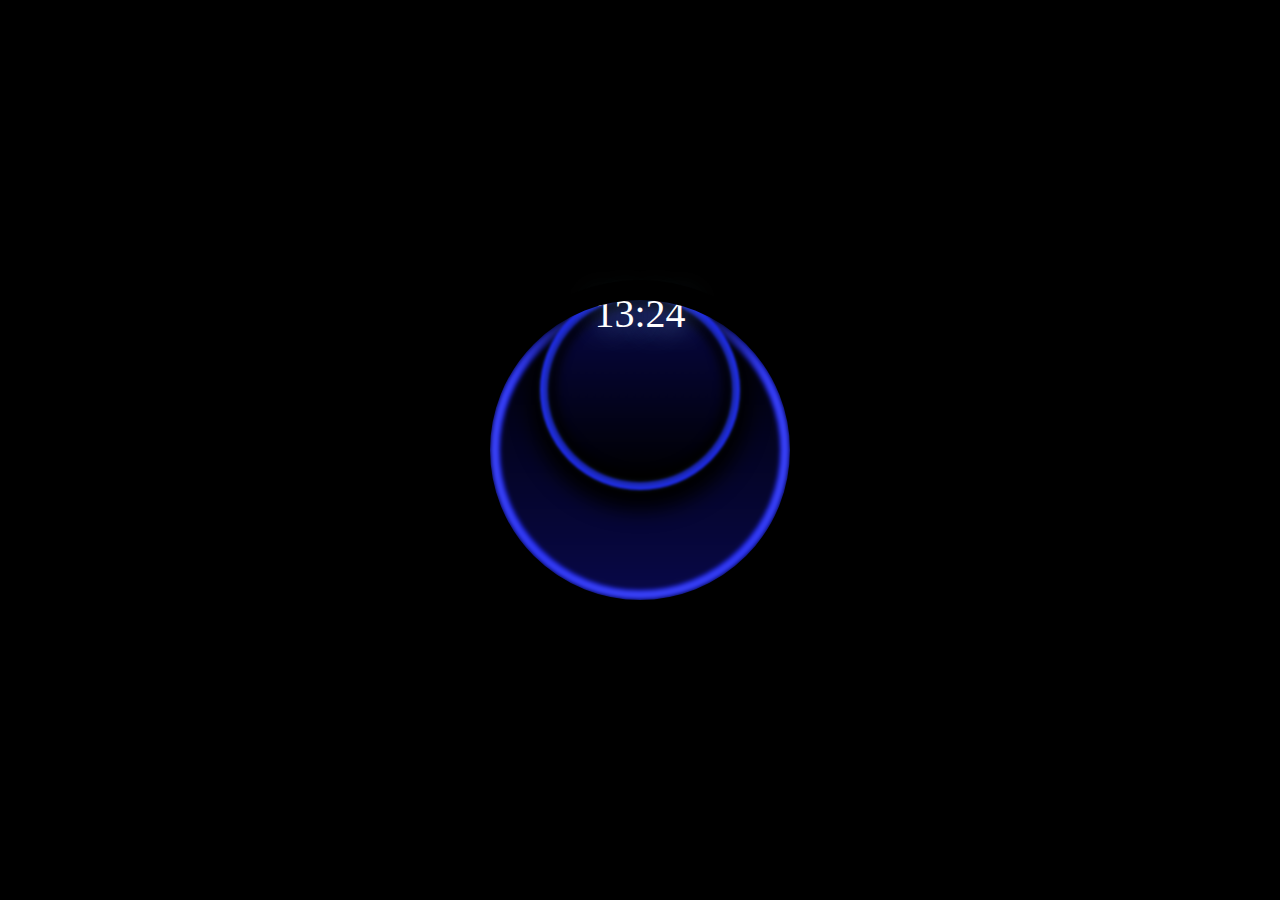
<file: 3d modern clock/index.html>
<!DOCTYPE html>
<html lang="en">
<head>
    <meta charset="UTF-8">
    <meta name="viewport" content="width=device-width, initial-scale=1.0">
    <title>3D Modern Clock</title>
    <link rel="stylesheet" href="style.css">
</head>
<body>
    <div class="container">
        <div class="rim"></div>
        <div class="outer"></div>
        <div class="inner">
        </div>
        <div id="clock"></div>
      </div>
      <script src="script.js"></script>
</body>
</html>
</file>
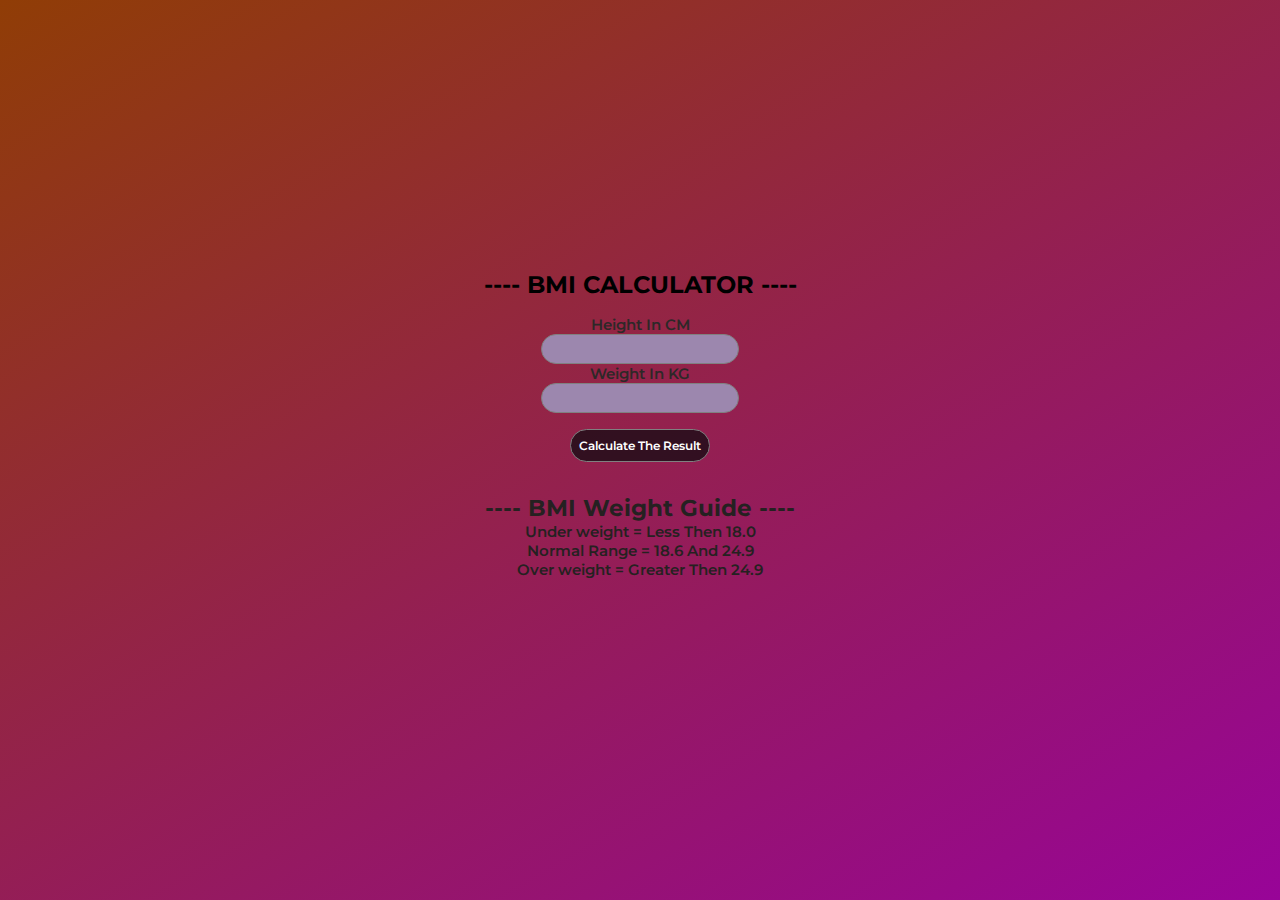
<file: body mass index calculator/index.html>
<!DOCTYPE html>
<html lang="en">
<head>
    <meta charset="UTF-8">
    <meta name="viewport" content="width=device-width, initial-scale=1.0">
    <title>BMI -- BODY MASS INDEX</title>
    <link rel="stylesheet" href="style.css">
</head>
<body>
    <h1>---- BMI CALCULATOR ----</h1>
    <form action="">
    <div class="container">
      
        
        <p>Height In CM</p>
        <input type="text" id="height">

        <p>Weight In KG</p>
        <input type="text" id="weight">

        <button class="btn">Calculate The Result</button>
    </div>
    <div class="result-box">
        <span id="result"></span>
    </div>
    <div class="weight-wrapper">
    <div class="weight-guide">
        <h2>---- BMI Weight Guide ----</h2>
        <p>Under weight = Less Then 18.0</p>
        <p>Normal Range = 18.6 And 24.9</p>
        <p>Over weight = Greater Then 24.9</p>
    </div>
</div>
</form>
    <script src="script.js"></script>
</body>
</html>
</file>
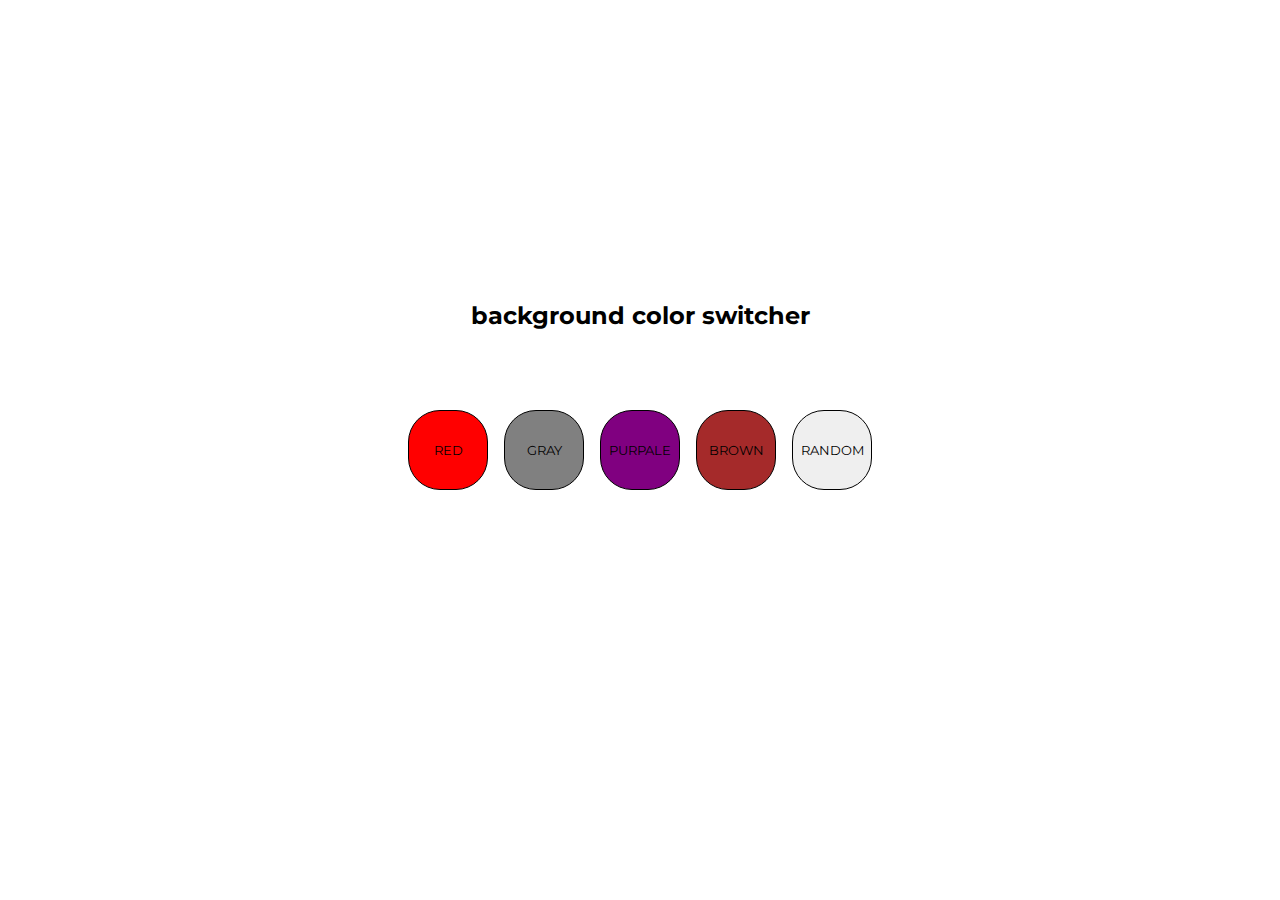
<file: color changer/index.html>
<!DOCTYPE html>
<html lang="en">
<head>
    <meta charset="UTF-8">
    <meta name="viewport" content="width=device-width, initial-scale=1.0">
    <title>BG -- COLOR -- CHANGER</title>
    <link rel="stylesheet" href="style.css">
</head>
<body>
    <h1>background color switcher</h1>
    <div class="color-box-con">
        
       <button class="btn" id="red">RED </button>
       <button class="btn" id="grey">GRAY</button>
       <button class="btn" id="purple">PURPALE</button>
       <button class="btn" id="brown">BROWN</button>
       <button class="btn" id="random">RANDOM</button>
    </div>
   <script src="script.js"></script>
</body>
</html>
</file>
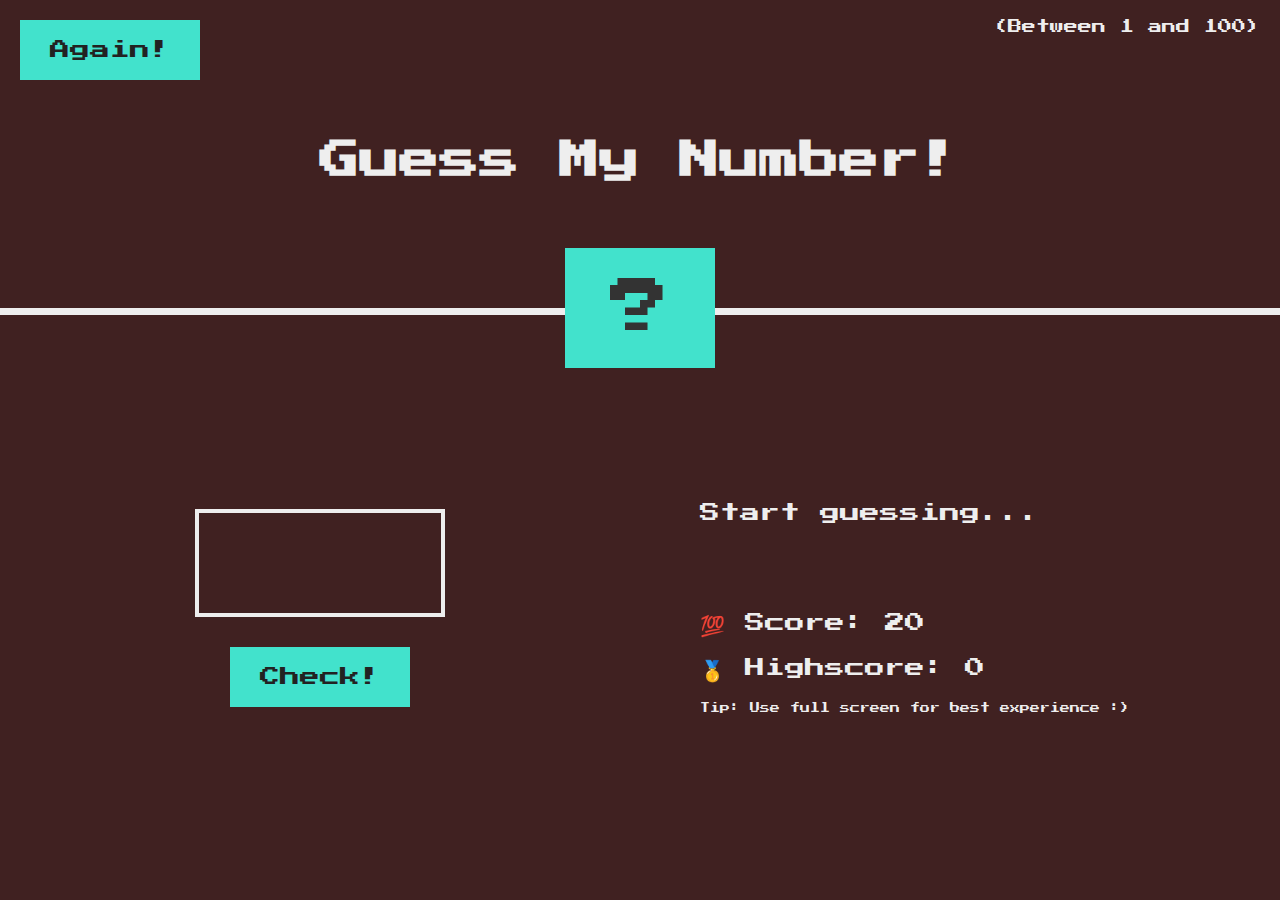
<file: Guess The Number/index.html>
<!DOCTYPE html>
<html lang="en">
<head>
    <meta charset="UTF-8">
    <meta name="viewport" content="width=device-width, initial-scale=1.0">
    <title>Guess The Number</title>
</head>
<body>
    <html lang="en">
  <head>
    <meta charset="UTF-8" />
    <meta name="viewport" content="width=device-width, initial-scale=1.0"/>
    <meta http-equiv="X-UA-Compatible" content="ie=edge"/>
    <link rel="stylesheet" href="style.css"/>
    <title>Guess My Number!</title>
  </head>
  <body>
    <header>
      <h1>Guess My Number!</h1>
      <p class="between">(Between 1 and 100)</p>
      <button class="btn again">Again!</button>
      <div class="number">?</div>
    </header>
    <main>
      <section class="left">
        <input type="number" class="guess" />
        <button class="btn check">Check!</button>
      </section>
      <section class="right">
        <p class="message">Start guessing...</p>
        <p class="label-score">💯 Score: <span class="score">20</span></p>
        <p class="label-highscore">
          🥇 Highscore: <span class="highscore">0</span>
        </p>
        <p class="tip">Tip: Use full screen for best experience :)</p>
      </section>
    </main>
    <script src="script.js"></script>
  </body>
</html>
</body>
</html>
</file>
<file: 3d modern clock/style.css>
body {
    background: #000;
  }
  
  .container {
    position: absolute;
    top: 50%;
    left: 50%;
    transform: translate(-50%, -50%);
  }
  
  .rim {
    position: absolute;
    top: 50%;
    left: 50%;
    transform: translate(-50%, -50%);
    width: 300px;
    height: 300px;
    border: 20px solid #000;
    border-radius: 50%;
    animation: shift-rim 8s infinite;
    z-index: 10;
  }
  
  .outer {
    width: 300px;
    height: 300px;
    background: linear-gradient(to bottom, rgba(0,0,0,1) 0%, rgba(8,8,71,1) 100%);
    border: 10px solid #1A23F2;
    border-radius: 50%;
    box-sizing: border-box;
    filter: blur(2px);
    animation: shift 8s infinite;
    &::before {
      display: block;
      content: '';
      position: absolute;
      top: 50%;
      left: 50%;
      transform: translate(-50%, -50%);
      width: 104%;
      height: 104%; 
      border: 1px solid #fff;
      box-sizing: border-box;
      border-radius: 50%;
      opacity: 1;
      filter: blur(2px);
    }
  }
  
  .inner {
    position: absolute;
    top: -10px;
    left: 50%;
    transform: translateX(-50%);
    width: 200px;
    height: 200px;
      background: linear-gradient(to bottom, rgba(8,8,71,1) 0%, rgba(0,0,0,1) 100%);
    border: 8px solid #1A23F2;
    border-radius: 50%;
    box-sizing: border-box;
    box-shadow: 0 10px 20px 10px #000;
    filter: blur(1px);
    animation: shift-inner 8s infinite;
      &::before {
      display: block;
      content: '';
      position: absolute;
      top: 50%;
      left: 50%;
      transform: translate(-50%, -50%);
      width: 100%;
      height: 100%; 
      border: 8px solid #000;
      box-sizing: border-box;
      border-radius: 50%;
      opacity: 1;
      filter: blur(5px);
    }
     &::after {
      display: block;
      content: '';
      position: absolute;
      top: 50%;
      left: 50%;
      transform: translate(-50%, -50%);
      width: 105%;
      height: 105%; 
      border: 1px solid #6AAEE9;
      box-sizing: border-box;
      border-radius: 50%;
      opacity: 1;
      filter: blur(3px);
    }
  }
  
  #clock {
    position: absolute;
    top: -10px;
    left: 50%;
    transform: translateX(-50%);
    width: 100%;
    height: 50px;
    color: #fff;
    font-family: 'Baloo Tammudu', cursive;
    font-size: 40px;
    text-align: center;
    text-shadow: 0 0 30px #8DCAED;
    animation: shift-clock 8s infinite;
  }
  
  @keyframes shift {
    0% {
      height: 100px;
    }
    50% {
      height: 280px;
    }
    100% {
      height: 100px;
    }
  }
  
  @keyframes shift-rim {
    0% {
      top: 40%;
      height: 100px;
    }
    50% {
      top: 50%;
      height: 280px;
    }
    100% {
      top: 40%;
      height: 100px;
    }
  }
  
  @keyframes shift-inner {
    0% {
      top: -10px;
      height: 50px;
    }
    50% {
      top: 40px;
      height: 190px;
    }
    100% {
      top: -10px;
      height: 50px;
    }
  }
  
  @keyframes shift-clock {
    0% {
      top: -10px;
      transform: translateX(-50%) scaleY(.2);
    }
    50% {
      top: 100px;
      transform: translateX(-50%) scaleY(1);
    }
    100% {
      top: -10px;
      transform: translateX(-50%) scaleY(.2);
    }
  }
</file>
<file: body mass index calculator/style.css>
@import url('https://fonts.googleapis.com/css2?family=Cabin:wght@400;500;600;700&family=Kalnia:wght@600&family=Montserrat:ital,wght@0,100;0,200;0,300;0,400;0,500;0,600;0,700;0,800;0,900;1,100;1,200;1,300;1,400;1,500;1,600;1,700;1,800;1,900&family=Open+Sans&display=swap');

*{
    padding: 0;
    margin: 0;
    box-sizing: border-box;
    font-family: 'Montserrat', sans-serif;
}
body{
    background: linear-gradient(150deg,rgb(144, 61, 6),rgb(152, 4, 152));
    height: 70vh;
}
h1{
    margin-top: 30vh;
}
.container{
    margin-top: 1rem;
    display: flex;
    flex-direction: column;
    align-items: center;
    /* height: 100vh; */
}

.container p{
    font-size: 15px;
    font-weight: 600;
    color:rgb(45, 40, 40);
}

h1{
    text-align: center;
    font-size: 1.5rem;
}
input[type="text"]{
    border-radius: 20px;
    background-color: rgb(156, 135, 174);
    color: black;
    font-weight: 600;
    /* width: 8.5rem; */
    border: 1px solid gray;
    outline: none;
    padding: 6px;
}
.btn{
    margin-top: 1rem;
    border-radius: 20px;
    border: none;
    padding: 8px;
    background-color:rgba(17, 10, 17, 0.753);
    color: #fff;
    font-weight: 600;
    font-size: 12px;
    border: 1px solid gray;
}

.result-box{
    display:flex;
    justify-content: center;
    margin-top: 1rem;

}

.result-box span{
    font-weight: 600;
    font-size: 15px;
}

.weight-wrapper{
    display: flex;
    justify-content: center;
    margin-top: 1rem;
}

.weight-guide{
    font-size: 15px;
    font-weight: 600;
    color: rgb(37, 33, 33);
    text-align: center;
}
</file>
<file: color changer/style.css>
@import url('https://fonts.googleapis.com/css2?family=Cabin:wght@400;500;600;700&family=Kalnia:wght@600&family=Montserrat:ital,wght@0,100;0,200;0,300;0,400;0,500;0,600;0,700;0,800;0,900;1,100;1,200;1,300;1,400;1,500;1,600;1,700;1,800;1,900&family=Open+Sans&display=swap');


*{
    padding: 0;
    margin: 0;
    box-sizing: border-box;
    font-family: 'Montserrat', sans-serif;
}


body{
    position: relative;
}

#red{
    background-color: red;
}

#grey{
    background-color: gray;
}

#purple{
    background-color:purple;
}

#brown{
    background-color: brown;
}
.color-box-con{
    height: 100vh;
    display: flex;
    justify-content: center;
    align-items: center;
    gap: 1rem;
}
.btn{
    width: 5rem;
    height: 5rem;
    border-radius: 2rem;
    border: 1px solid black
}
h1{
    position: absolute;
    top: 35vh;
    left: 50vw;
    transform: translate(-50%,-50%);
    font-size: 1.5rem;
}
</file>
<file: Guess The Number/style.css>
@import url('https://fonts.googleapis.com/css?family=Press+Start+2P&display=swap');

* {
  margin: 0;
  padding: 0;
  box-sizing: inherit;
}

html {
  font-size: 62.5%;
  box-sizing: border-box;
}

body {
  font-family: 'Press Start 2P', sans-serif;
  color: #eee;
  background-color:#402121;
  /* background-color: #60b347; */
}

/* LAYOUT */
header {
  position: relative;
  height: 35vh;
  border-bottom: 7px solid #eee;
}

main {
  height: 65vh;
  color: #eee;
  display: flex;
  align-items: center;
  justify-content: space-around;
}

.left {
  width: 52rem;
  display: flex;
  flex-direction: column;
  align-items: center;
}

.right {
  width: 52rem;
  font-size: 2rem;
}

/* ELEMENTS STYLE */
h1 {
  font-size: 4rem;
  text-align: center;
  position: absolute;
  width: 100%;
  top: 52%;
  left: 50%;
  transform: translate(-50%, -50%);
}

.number {
  background: #42e2cc;
  color: #333;
  font-size: 6rem;
  width: 15rem;
  padding: 3rem 0rem;
  text-align: center;
  position: absolute;
  bottom: 0;
  left: 50%;
  transform: translate(-50%, 50%);
}

.between {
  font-size: 1.4rem;
  position: absolute;
  top: 2rem;
  right: 2rem;
}

.again {
  position: absolute;
  top: 2rem;
  left: 2rem;
}

.guess {
  background: none;
  border: 4px solid #eee;
  font-family: inherit;
  color: inherit;
  font-size: 5rem;
  padding: 2.5rem;
  width: 25rem;
  text-align: center;
  display: block;
  margin-bottom: 3rem;
}

.btn {
  border: none;
  background-color: #42e2cc;
  color: #222;
  font-size: 2rem;
  font-family: inherit;
  padding: 2rem 3rem;
  cursor: pointer;
}

.btn:hover {
  background-color: #ccc;
}

.message {
  margin-bottom: 8rem;
  height: 3rem;
}

.label-score {
  margin-bottom: 2rem;
}
.tip {
  font-size: 1rem;
  position: relative;
  margin-top: 2rem;
}
</file>
